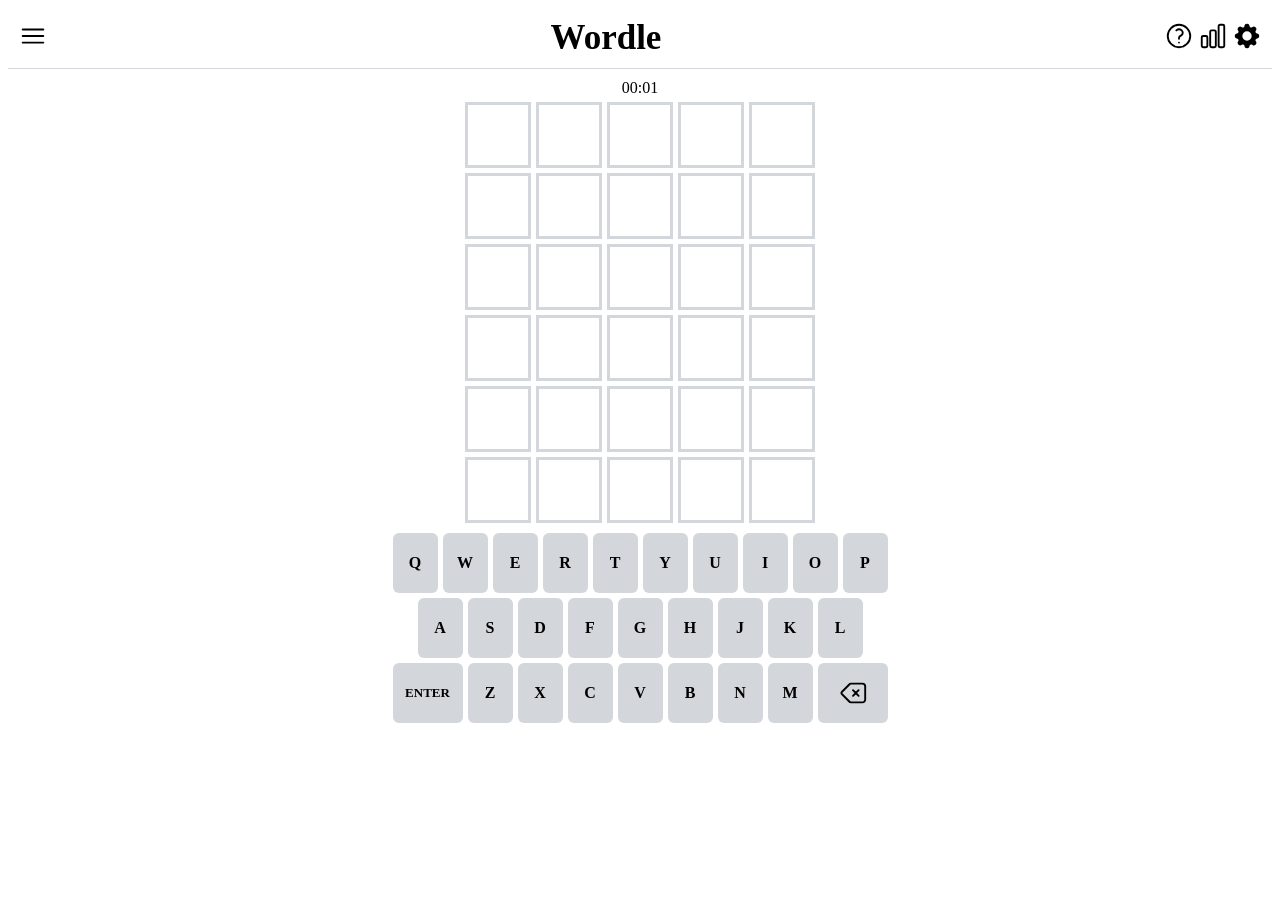
<file: index.html>
<!DOCTYPE html>
<html lang="en">
  <head>
    <meta charset="UTF-8" />
    <meta name="viewport" content="width=device-width, initial-scale=1.0" />
    <title>wordle game!</title>
    <link rel="stylesheet" href="css/main.css" />
    <link rel="stylesheet" href="css/header.css" />
    <link rel="stylesheet" href="css/footer.css" />
  </head>
  <body>
    <header>
      <div class="header-menu">
        <img src="assets/bar3.svg" alt="" />
      </div>
      <div class="header-title">Wordle</div>
      <div class="header-icons">
        <img src="assets/question.svg" alt="" />
        <img src="assets/cart-bar.svg" alt="" />
        <img src="assets/cog.svg" alt="" />
      </div>
    </header>
    <main>
      <div id="time">00:00</div>
      <div class="board-row row-0">
        <div class="board-column" data-index="00"></div>
        <div class="board-column" data-index="01"></div>
        <div class="board-column" data-index="02"></div>
        <div class="board-column" data-index="03"></div>
        <div class="board-column" data-index="04"></div>
      </div>
      <div class="board-row row-1">
        <div class="board-column" data-index="10"></div>
        <div class="board-column" data-index="11"></div>
        <div class="board-column" data-index="12"></div>
        <div class="board-column" data-index="13"></div>
        <div class="board-column" data-index="14"></div>
      </div>
      <div class="board-row row-2">
        <div class="board-column" data-index="20"></div>
        <div class="board-column" data-index="21"></div>
        <div class="board-column" data-index="22"></div>
        <div class="board-column" data-index="23"></div>
        <div class="board-column" data-index="24"></div>
      </div>
      <div class="board-row row-3">
        <div class="board-column" data-index="30"></div>
        <div class="board-column" data-index="31"></div>
        <div class="board-column" data-index="32"></div>
        <div class="board-column" data-index="33"></div>
        <div class="board-column" data-index="34"></div>
      </div>
      <div class="board-row row-4">
        <div class="board-column" data-index="40"></div>
        <div class="board-column" data-index="41"></div>
        <div class="board-column" data-index="42"></div>
        <div class="board-column" data-index="43"></div>
        <div class="board-column" data-index="44"></div>
      </div>
      <div class="board-row row-5">
        <div class="board-column" data-index="50"></div>
        <div class="board-column" data-index="51"></div>
        <div class="board-column" data-index="52"></div>
        <div class="board-column" data-index="53"></div>
        <div class="board-column" data-index="54"></div>
      </div>
    </main>
    <footer>
      <div class="keyboard-row row-1">
        <div class="keyboard-column" data-key="Q">Q</div>
        <div class="keyboard-column" data-key="W">W</div>
        <div class="keyboard-column" data-key="E">E</div>
        <div class="keyboard-column" data-key="R">R</div>
        <div class="keyboard-column" data-key="T">T</div>
        <div class="keyboard-column" data-key="Y">Y</div>
        <div class="keyboard-column" data-key="U">U</div>
        <div class="keyboard-column" data-key="I">I</div>
        <div class="keyboard-column" data-key="O">O</div>
        <div class="keyboard-column" data-key="P">P</div>
      </div>
      <div class="keyboard-row row-2">
        <div class="keyboard-column" data-key="A">A</div>
        <div class="keyboard-column" data-key="S">S</div>
        <div class="keyboard-column" data-key="D">D</div>
        <div class="keyboard-column" data-key="F">F</div>
        <div class="keyboard-column" data-key="G">G</div>
        <div class="keyboard-column" data-key="H">H</div>
        <div class="keyboard-column" data-key="J">J</div>
        <div class="keyboard-column" data-key="K">K</div>
        <div class="keyboard-column" data-key="L">L</div>
      </div>
      <div class="keyboard-row row-3">
        <div class="keyboard-column wide" data-key="ENTER">ENTER</div>
        <div class="keyboard-column" data-key="Z">Z</div>
        <div class="keyboard-column" data-key="X">X</div>
        <div class="keyboard-column" data-key="C">C</div>
        <div class="keyboard-column" data-key="V">V</div>
        <div class="keyboard-column" data-key="B">B</div>
        <div class="keyboard-column" data-key="N">N</div>
        <div class="keyboard-column" data-key="M">M</div>
        <div class="keyboard-column wide" data-key="BACK">
          <img src="assets/back.svg" alt="" />
        </div>
      </div>
    </footer>
    <script src="js/index.js"></script>
  </body>
</html>
</file>
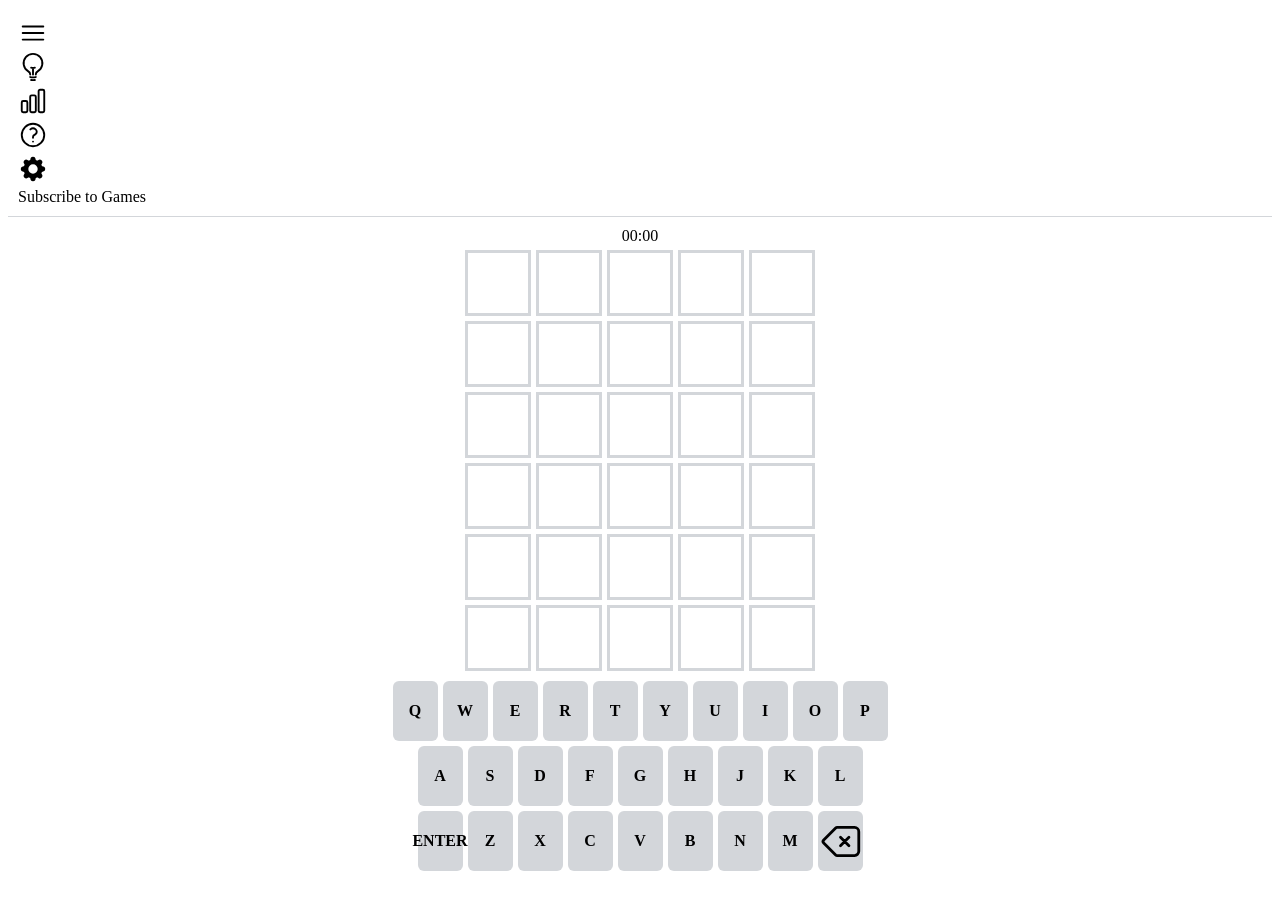
<file: ingdex.html>
<!DOCTYPE html>
<html lang="en">
  <head>
    <meta charset="UTF-8" />
    <meta name="viewport" content="width=device-width, initial-scale=1.0" />
    <title>Document</title>
  </head>
  <body>
    <!DOCTYPE html>
    <html lang="en">
      <head>
        <meta charset="UTF-8" />
        <meta name="viewport" content="width=device-width, initial-scale=1.0" />
        <title>Wordale!!</title>
        <link rel="stylesheet" href="css/header.css" />
        <link rel="stylesheet" href="css/main.css" />
        <link rel="stylesheet" href="css/footer.css" />
      </head>
      <body>
        <header>
          <div class="info-bar">
            <div class="info-bar__name">
              <img src="assets/bar3.svg" alt="" />
            </div>
            <div class="info-bar__icons">
              <div><img src="assets/ligth.svg" alt="" /></div>
              <div><img src="assets/bar.svg" alt="" /></div>
              <div><img src="assets/Q.svg" alt="" /></div>
              <div><img src="assets/cog.svg" alt="" /></div>
              <div id="Games">Subscribe to Games</div>
            </div>
          </div>
        </header>

        <main>
          <div id="timer">00:00</div>
          <div class="board-row row-0">
            <div class="board-column" data-index="00"></div>
            <div class="board-column" data-index="01"></div>
            <div class="board-column" data-index="02"></div>
            <div class="board-column" data-index="03"></div>
            <div class="board-column" data-index="04"></div>
          </div>
          <div class="board-row row-1">
            <div class="board-column" data-index="10"></div>
            <div class="board-column" data-index="11"></div>
            <div class="board-column" data-index="12"></div>
            <div class="board-column" data-index="13"></div>
            <div class="board-column" data-index="14"></div>
          </div>
          <div class="board-row row-2">
            <div class="board-column" data-index="20"></div>
            <div class="board-column" data-index="21"></div>
            <div class="board-column" data-index="22"></div>
            <div class="board-column" data-index="23"></div>
            <div class="board-column" data-index="24"></div>
          </div>
          <div class="board-row row-3">
            <div class="board-column" data-index="30"></div>
            <div class="board-column" data-index="31"></div>
            <div class="board-column" data-index="32"></div>
            <div class="board-column" data-index="33"></div>
            <div class="board-column" data-index="34"></div>
          </div>
          <div class="board-row row-4">
            <div class="board-column" data-index="40"></div>
            <div class="board-column" data-index="41"></div>
            <div class="board-column" data-index="42"></div>
            <div class="board-column" data-index="43"></div>
            <div class="board-column" data-index="44"></div>
          </div>
          <div class="board-row row-5">
            <div class="board-column" data-index="50"></div>
            <div class="board-column" data-index="51"></div>
            <div class="board-column" data-index="52"></div>
            <div class="board-column" data-index="53"></div>
            <div class="board-column" data-index="54"></div>
          </div>
        </main>

        <footer>
          <div class="keyboard-row row-0">
            <div class="keyboard-column" data-key="Q">Q</div>
            <div class="keyboard-column" data-key="W">W</div>
            <div class="keyboard-column" data-key="E">E</div>
            <div class="keyboard-column" data-key="R">R</div>
            <div class="keyboard-column" data-key="T">T</div>
            <div class="keyboard-column" data-key="Y">Y</div>
            <div class="keyboard-column" data-key="U">U</div>
            <div class="keyboard-column" data-key="I">I</div>
            <div class="keyboard-column" data-key="O">O</div>
            <div class="keyboard-column" data-key="P">P</div>
          </div>
          <div class="keyboard-row row-1">
            <div class="keyboard-column" data-key="A">A</div>
            <div class="keyboard-column" data-key="S">S</div>
            <div class="keyboard-column" data-key="D">D</div>
            <div class="keyboard-column" data-key="F">F</div>
            <div class="keyboard-column" data-key="G">G</div>
            <div class="keyboard-column" data-key="H">H</div>
            <div class="keyboard-column" data-key="J">J</div>
            <div class="keyboard-column" data-key="K">K</div>
            <div class="keyboard-column" data-key="L">L</div>
          </div>
          <div class="keyboard-row row-2">
            <div id="btn" class="keyboard-column">ENTER</div>
            <div class="keyboard-column" data-key="Z">Z</div>
            <div class="keyboard-column" data-key="X">X</div>
            <div class="keyboard-column" data-key="C">C</div>
            <div class="keyboard-column" data-key="V">V</div>
            <div class="keyboard-column" data-key="B">B</div>
            <div class="keyboard-column" data-key="N">N</div>
            <div class="keyboard-column" data-key="M">M</div>
            <div id="btn" class="keyboard-column">
              <img src="assets/back.svg" alt="" />
            </div>
          </div>
        </footer>
        <script src="js/index.js"></script>
      </body>
    </html>
  </body>
</html>
</file>
<file: css/main.css>
main {
  display: flex;
  flex-direction: column;
  justify-content: center;
  align-items: center;
  gap: 5px;
}

.board-row {
  display: flex;
  justify-content: center;
  align-items: center;
  gap: 5px;
}

.board-column {
  display: flex;
  justify-content: center;
  align-items: center;
  border: 3px solid #d3d6da;
  width: 60px;
  height: 60px;
  font-size: 25px;
  font-weight: bold;
}
</file>
<file: css/header.css>
header {
  display: flex;
  justify-content: space-between;
  align-items: center;
  padding: 10px;
  border-bottom: 1px solid #d3d6da;
  margin-bottom: 10px;
}

header img {
  width: 30px;
  height: 30px;
}

.header-title {
  font-size: 35px;
  font-weight: bold;
}
</file>
<file: css/footer.css>
footer {
  display: flex;
  flex-direction: column;
  justify-content: center;
  align-items: center;
  gap: 5px;
  margin-top: 10px;
}

.keyboard-row {
  display: flex;
  justify-content: center;
  align-items: center;
  gap: 5px;
}

.keyboard-column {
  display: flex;
  justify-content: center;
  align-items: center;
  background-color: #d3d6da;
  border-radius: 6px;
  font-weight: bold;
  width: 45px;
  height: 60px;
}

.wide {
  width: 70px;
  font-size: small;
}

.wide img {
  width: 30px;
  height: 30px;
}
</file>
